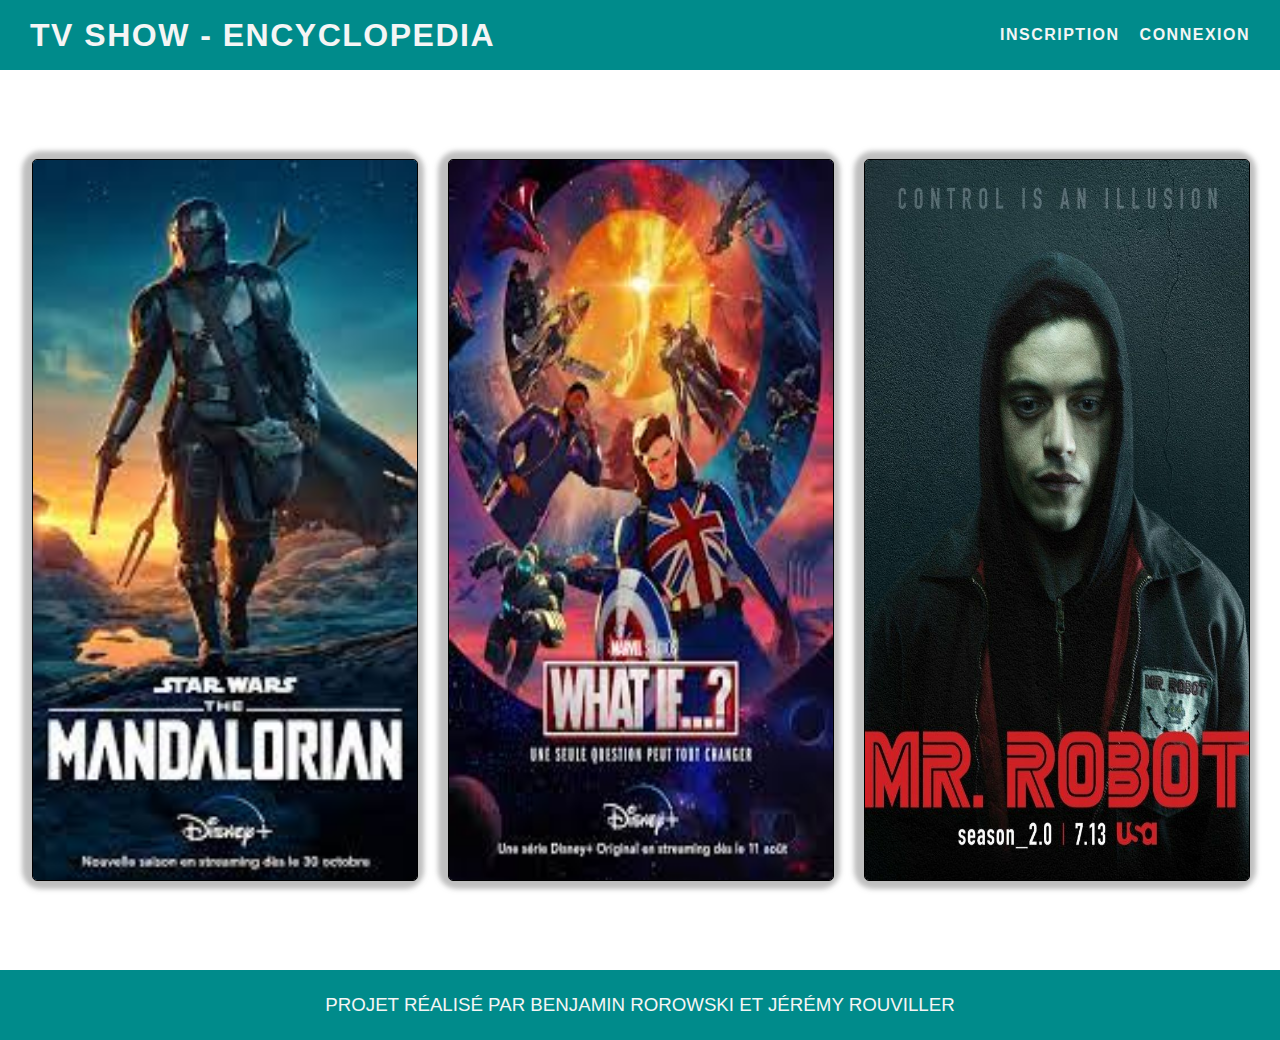
<file: css_html/public/index.html>
<!DOCTYPE html>
<html lang="fr">
<head>
    <meta charset="UTF-8">
    <link rel="stylesheet" href="../style/style.css"/>
    <title>TV Show - Encyclopedia</title>
</head>
<body>

    <header>
        <nav class="navigation">
            <!--<img id="websiteLogo" src="../images/logo.png" alt="Image du logo du site"/>-->
            <h1 class="WebsiteTitle"><a href="index.html">TV Show - Encyclopedia</a></h1>
            <div class="nav">
                <ul class="buttons">
                    <!-- Todo- rajouter les chemins de redirection -->
                    <li><a href="inscription.html">Inscription</a></li>
                    <li><a href="connexion.html">Connexion</a></li>
                </ul>
            </div>
        </nav>
        <a id="hamburger-btn" class="hamburger-menu">
            <div class="hamburger-bar"></div>
            <div class="hamburger-bar"></div>
            <div class="hamburger-bar"></div>
        </a>
        <nav id="navigation-mobile" class="navigation-mobile">
            <h1 class="WebsiteTitle"><a href="index.html">TV Show - Encyclopedia</a></h1>
            <div class="nav-mobile">
                <ul class="buttons">
                    <!-- Todo- rajouter les chemins de redirection -->
                    <li><a href="inscription.html">Inscription</a></li>
                    <li><a href="connexion.html">Connexion</a></li>
                </ul>
            </div>
        </nav>
    </header>


    <main>
        <div class="articlesSection">
            <a href="serie3.html" class="article">
                <img id="mando" src="../images/mandalorian.jpg" alt="Image du Mandalorian"/>
            </a>
            <a href="serie1.html" class="article">
                <img id="whatif" src="../images/whatIf.jpg" alt="Image de la série whatif"/>
            </a>
            <a href="serie2.html" class="article">
                <img id="mrrobot" src="../images/mrrobot.jpg" alt="Image de Mr Robot"/>
            </a>
        </div>
    </main>


    <footer>
        <h3>Projet réalisé par Benjamin Rorowski et Jérémy Rouviller</h3>
    </footer>

    <script src="../js/script.js"></script>
</body>
</html>
</file>
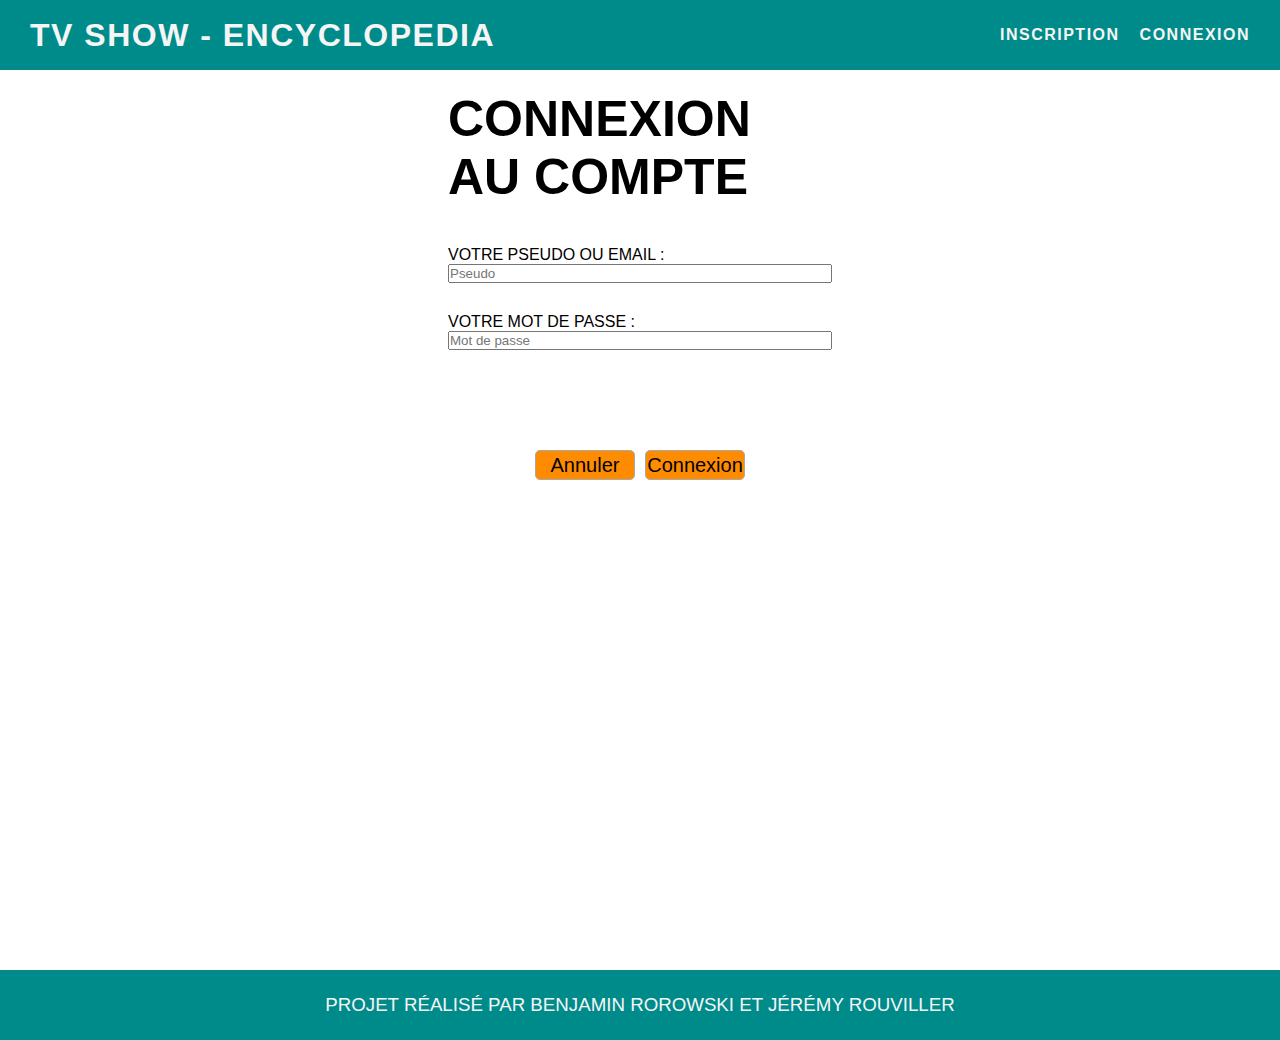
<file: css_html/public/connexion.html>
<!DOCTYPE html>
<html lang="en">
<head>
    <meta charset="UTF-8">
    <link rel="stylesheet" href="../style/style.css"/>
    <title>TV Show - Encyclopedia</title>
</head>
<body>
    <header>
        <nav class="navigation">
            <!--<img id="websiteLogo" src="../images/logo.png" alt="Image du logo du site"/>-->
            <h1 class="WebsiteTitle"><a href="index.html">TV Show - Encyclopedia</a></h1>
            <div class="nav">
                <ul class="buttons">
                    <!-- Todo- rajouter les chemins de redirection -->
                    <li><a href="inscription.html">Inscription</a></li>
                    <li><a href="connexion.html">Connexion</a></li>
                </ul>
            </div>
        </nav>
        <a id="hamburger-btn" class="hamburger-menu">
            <div class="hamburger-bar"></div>
            <div class="hamburger-bar"></div>
            <div class="hamburger-bar"></div>
        </a>
        <nav id="navigation-mobile" class="navigation-mobile">
            <h1 class="WebsiteTitle"><a href="index.html">TV Show - Encyclopedia</a></h1>
            <div class="nav-mobile">
                <ul class="buttons">
                    <!-- Todo- rajouter les chemins de redirection -->
                    <li><a href="inscription.html">Inscription</a></li>
                    <li><a href="connexion.html">Connexion</a></li>
                </ul>
            </div>
        </nav>
    </header>

    <main>
        <form method="get">
            <div class="form">
                <h2 id="connectTitle"> Connexion au compte</h2>
                <div>
                    <div class="fieldPseudoCrea">
                        <label for="psuedo" class="label-connect-form">Votre pseudo ou email :</label>
                        <input type="text" id="psuedo" value="" placeholder="Pseudo"/>
                    </div>
                    <div class="fieldPassword">
                        <label for="psuedo" class="label-connect-form">Votre mot de passe :</label>
                        <input id="password" type="password" value="" placeholder="Mot de passe"/>
                    </div>
                    <div id="formConnectButtons">
                        <button type="reset" class="validationBtn">Annuler</button>
                        <button type="submit" class="validationBtn">Connexion</button>
                    </div>
                </div>
            </div>
        </form>
    </main>

    <footer>
        <h3>Projet réalisé par Benjamin Rorowski et Jérémy Rouviller</h3>
    </footer>

    <script src="../js/script.js"></script>
</body>
</html>
</file>
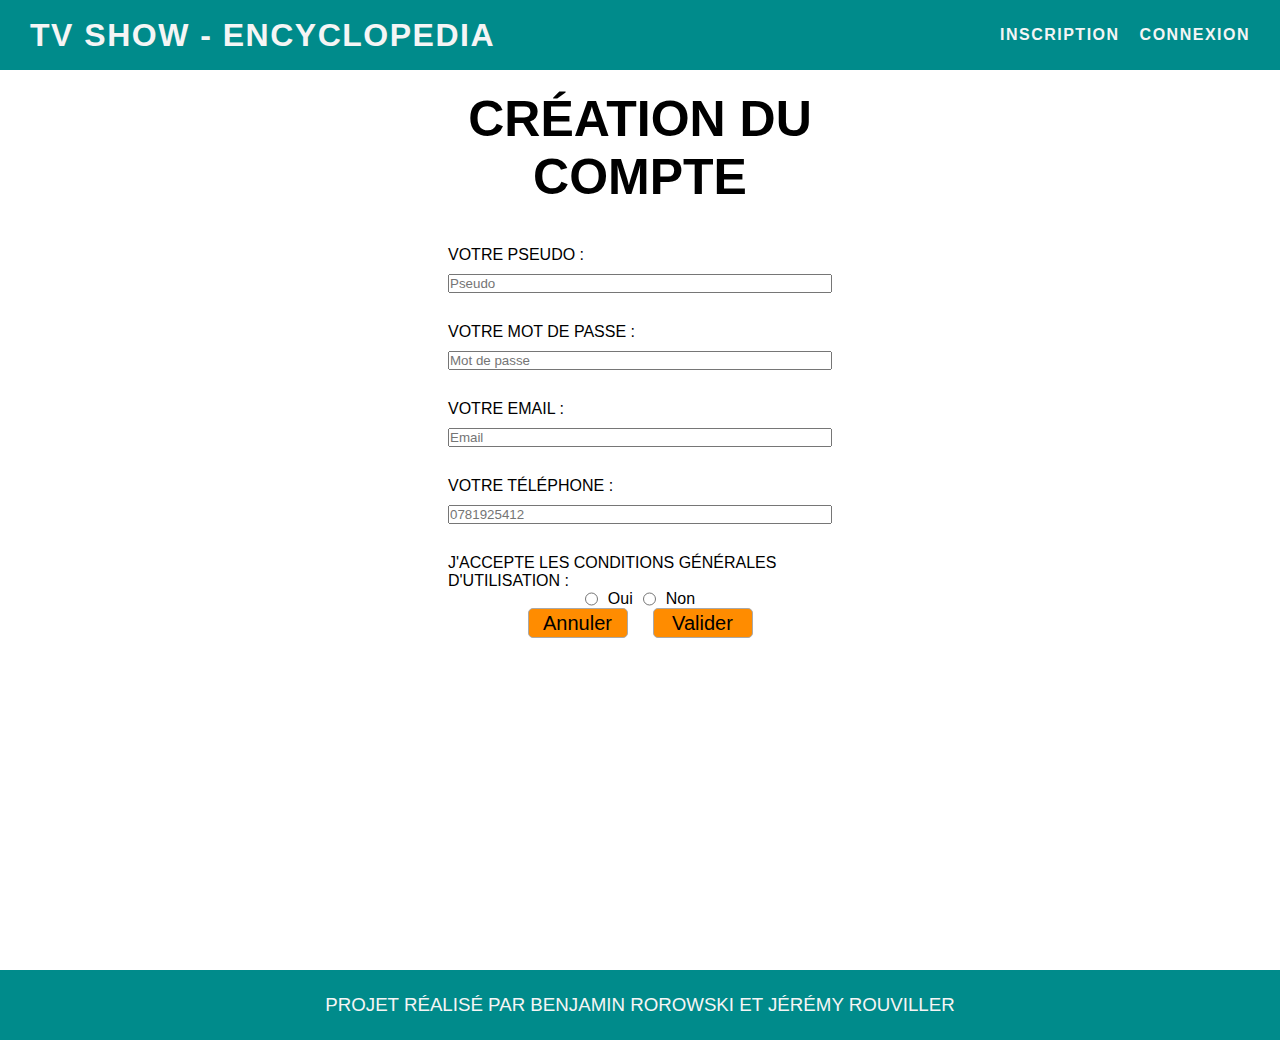
<file: css_html/public/inscription.html>
<!DOCTYPE html>
<html lang="en">
<head>
    <meta charset="UTF-8">
    <link rel="stylesheet" href="../style/style.css"/>
    <title>TV Show - Encyclopedia</title>
</head>
<body>
    <header>
        <nav class="navigation">
            <!--<img id="websiteLogo" src="../images/logo.png" alt="Image du logo du site"/>-->
            <h1 class="WebsiteTitle"><a href="index.html">TV Show - Encyclopedia</a></h1>
            <div class="nav">
                <ul class="buttons">
                    <!-- Todo- rajouter les chemins de redirection -->
                    <li><a href="inscription.html">Inscription</a></li>
                    <li><a href="connexion.html">Connexion</a></li>
                </ul>
            </div>
        </nav>
        <a id="hamburger-btn" class="hamburger-menu">
            <div class="hamburger-bar"></div>
            <div class="hamburger-bar"></div>
            <div class="hamburger-bar"></div>
        </a>
        <nav id="navigation-mobile" class="navigation-mobile">
            <h1 class="WebsiteTitle"><a href="index.html">TV Show - Encyclopedia</a></h1>
            <div class="nav-mobile">
                <ul class="buttons">
                    <!-- Todo- rajouter les chemins de redirection -->
                    <li><a href="inscription.html">Inscription</a></li>
                    <li><a href="connexion.html">Connexion</a></li>
                </ul>
            </div>
        </nav>
    </header>

    <main>
        <form method="get">
            <div class="form">
                <h2 id="creationTitle"> Création du compte</h2>
                <div id="creationFormData">
                    <div class="fieldPseudoCrea">
                        <label for="psuedo" class="label">Votre pseudo :</label>
                        <input type="text" id="psuedo" value="" placeholder="Pseudo"/>
                    </div>
                    <div class="fieldPassword">
                        <label for="psuedo" class="label">Votre mot de passe :</label>
                        <input id="password" type="password" value="" placeholder="Mot de passe"/>
                    </div>
                    <div class="fieldEmail">
                        <label for="email" class="label">Votre email :</label>
                        <input id="email" type="email" value="" placeholder="Email"/>
                    </div>
                    <div class="fieldPhone">
                        <label for="phone" class="label">Votre téléphone :</label>
                        <input id="phone" type="password" value="" placeholder="0781925412"/>
                    </div>
                </div>
                <div class="fieldCgv">
                    <label for="cgv" id="cgv">J'accepte les conditions générales d'utilisation :</label>
                    <div class="cgvChoice">
                        <input type="radio" id="cgv" name="cgv"/>Oui
                        <input type="radio" id="cgv" name="cgv"/>Non
                    </div>
                </div>
                <div id="formButtons">
                    <button type="reset" class="validationBtn">Annuler</button>
                    <button type="submit"class="validationBtn">Valider</button>
                </div>
            </div>
        </form>
    </main>

    <footer>
        <h3>Projet réalisé par Benjamin Rorowski et Jérémy Rouviller</h3>
    </footer>

    <script src="../js/script.js"></script>
</body>
</html>
</file>
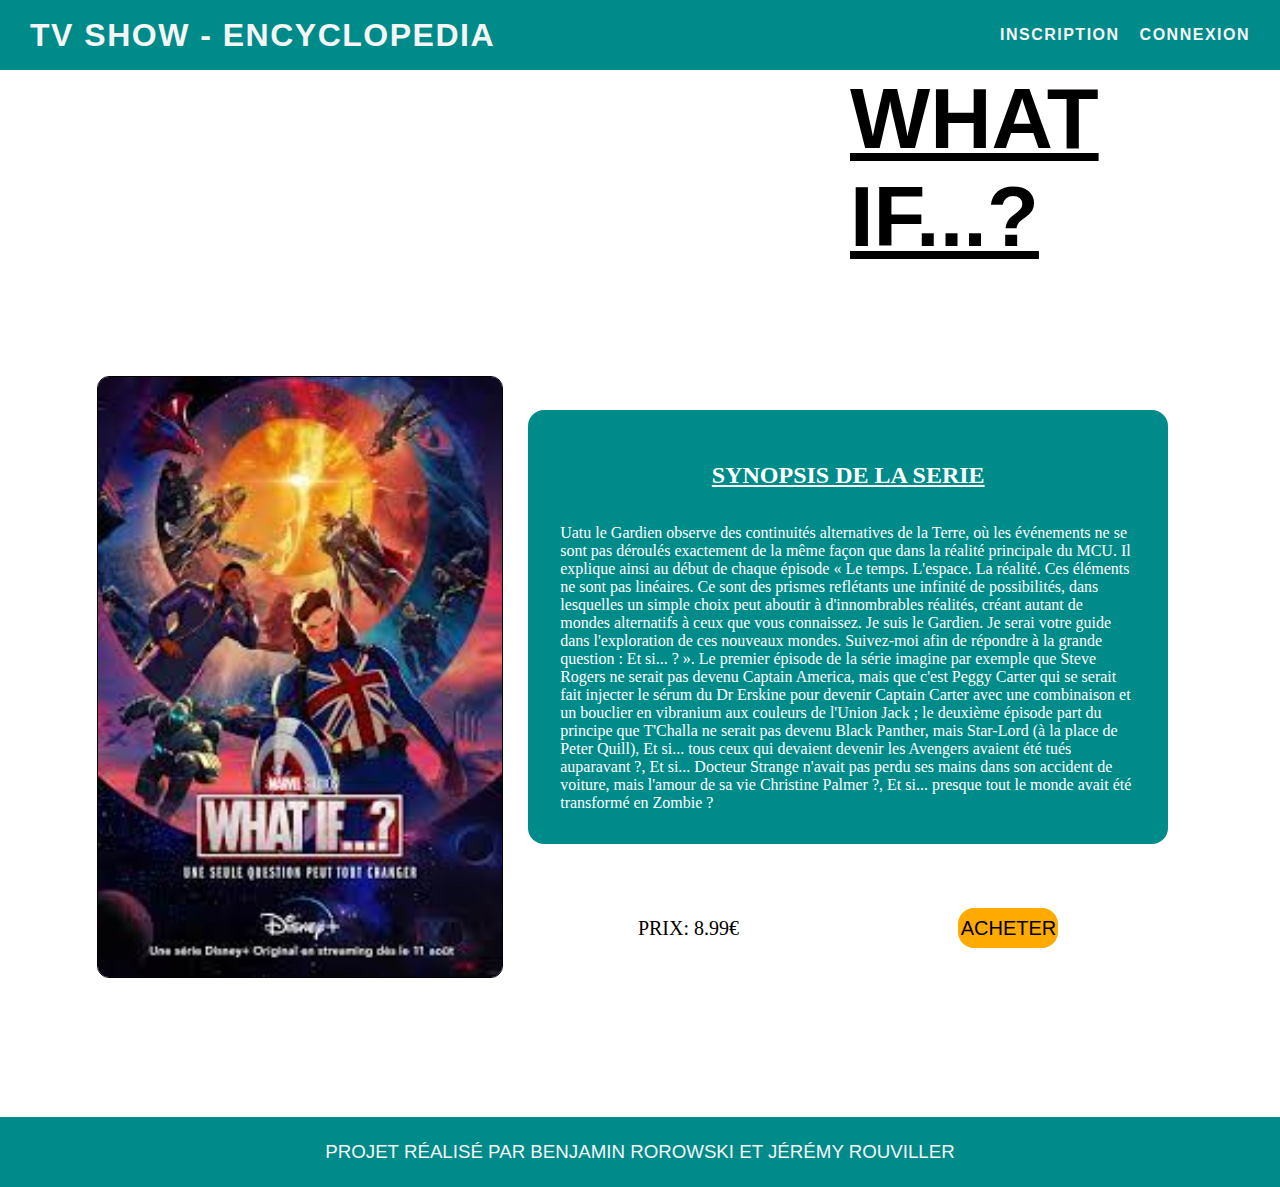
<file: css_html/public/serie1.html>
<!DOCTYPE html>
<html lang="fr">
<head>
    <meta charset="UTF-8">
    <link rel="stylesheet" href="../style/style.css"/>
    <title>TV Show - What If...?</title>
</head>
<body>
    <header>
        <nav class="navigation">
            <!--<img id="websiteLogo" src="../images/logo.png" alt="Image du logo du site"/>-->
            <h1 class="WebsiteTitle"><a href="index.html">TV Show - Encyclopedia</a></h1>
            <div class="nav">
                <ul class="buttons">
                    <!-- Todo- rajouter les chemins de redirection -->
                    <li><a href="inscription.html">Inscription</a></li>
                    <li><a href="connexion.html">Connexion</a></li>
                </ul>
            </div>
        </nav>
        <a id="hamburger-btn" class="hamburger-menu">
            <div class="hamburger-bar"></div>
            <div class="hamburger-bar"></div>
            <div class="hamburger-bar"></div>
        </a>
        <nav id="navigation-mobile" class="navigation-mobile">
            <h1 class="WebsiteTitle"><a href="index.html">TV Show - Encyclopedia</a></h1>
            <div class="nav-mobile">
                <ul class="buttons">
                    <!-- Todo- rajouter les chemins de redirection -->
                    <li><a href="inscription.html">Inscription</a></li>
                    <li><a href="connexion.html">Connexion</a></li>
                </ul>
            </div>
        </nav>
    </header>

    <main>
        <div class="container">
            <h1 class="titre">WHAT IF...?</h1>
            <div class="all">
                <div class="info">
                    <img src="../images/whatIf.jpg">
                </div>
                <div class="info">
                    <div class="text">
                        <h2>Synopsis de la serie</h2>
                        <p>Uatu le Gardien observe des continuités alternatives de la Terre, où les événements ne se sont pas déroulés exactement de la même façon que dans la réalité principale du MCU. Il explique ainsi au début de chaque épisode « Le temps. L'espace. La réalité. Ces éléments ne sont pas linéaires. Ce sont des prismes reflétants une infinité de possibilités, dans lesquelles un simple choix peut aboutir à d'innombrables réalités, créant autant de mondes alternatifs à ceux que vous connaissez. Je suis le Gardien. Je serai votre guide dans l'exploration de ces nouveaux mondes. Suivez-moi afin de répondre à la grande question : Et si... ? ». Le premier épisode de la série imagine par exemple que Steve Rogers ne serait pas devenu Captain America, mais que c'est Peggy Carter qui se serait fait injecter le sérum du Dr Erskine pour devenir Captain Carter avec une combinaison et un bouclier en vibranium aux couleurs de l'Union Jack ; le deuxième épisode part du principe que T'Challa ne serait pas devenu Black Panther, mais Star-Lord (à la place de Peter Quill), Et si... tous ceux qui devaient devenir les Avengers avaient été tués auparavant ?, Et si... Docteur Strange n'avait pas perdu ses mains dans son accident de voiture, mais l'amour de sa vie Christine Palmer ?, Et si... presque tout le monde avait été transformé en Zombie ?</p>
                    </div>
                    <div class="prix">
                        <button type="submit" id="btntest">acheter</button>
                        <p id="price">prix: 8.99€</p>
                    </div>

                </div>
            </div>
        </div>
    </main>

    <footer>
        <h3>Projet réalisé par Benjamin Rorowski et Jérémy Rouviller</h3>
    </footer>

    <script src="../js/script.js"></script>
</body>
</html>
</file>
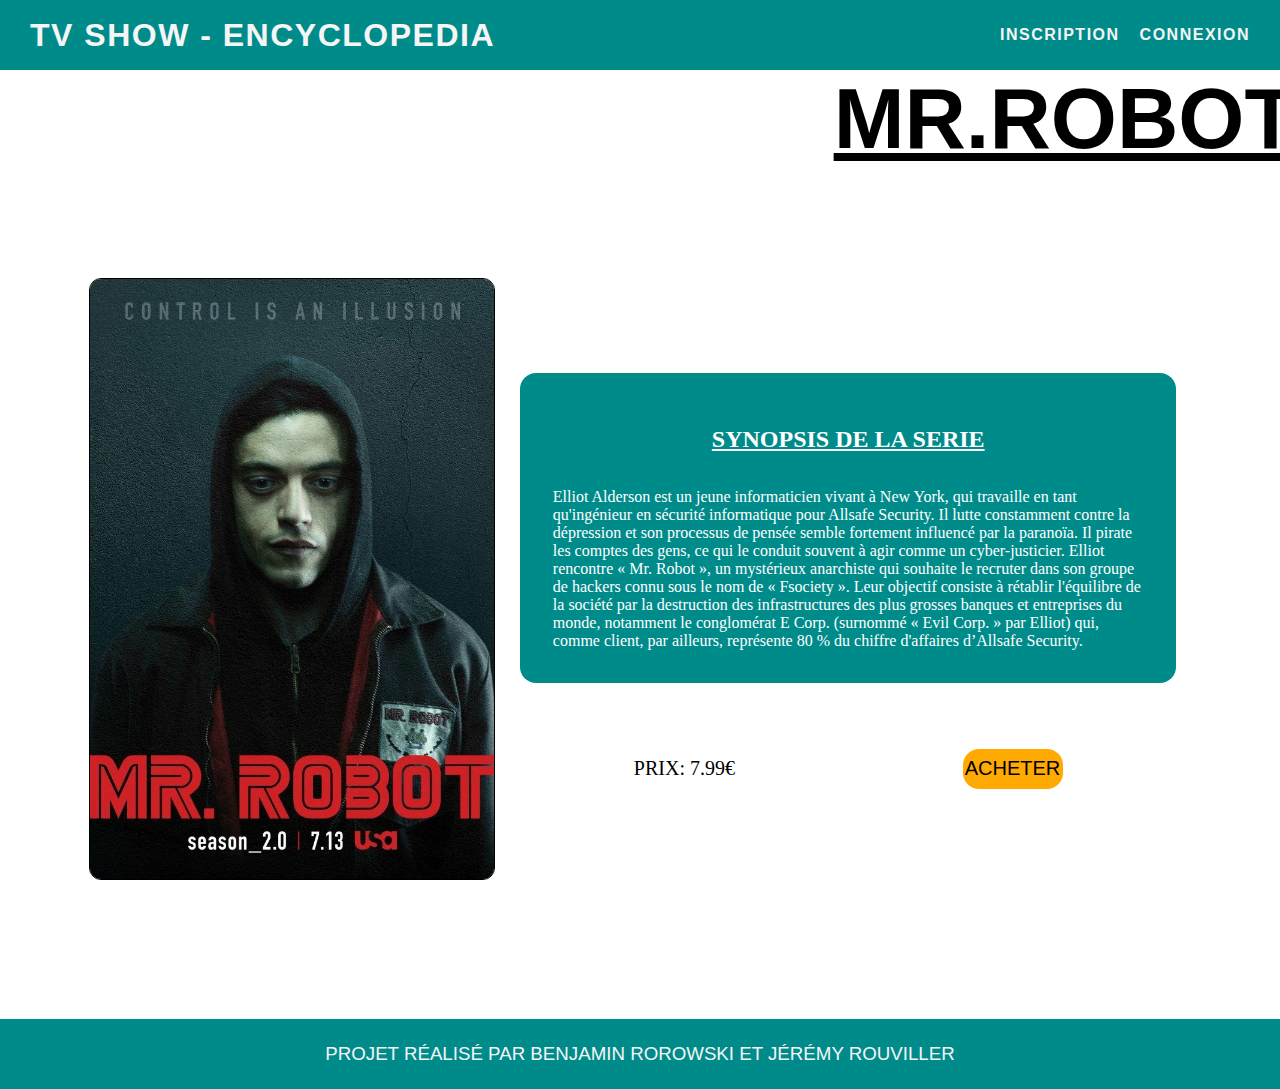
<file: css_html/public/serie2.html>
<!DOCTYPE html>
<html lang="fr">
<head>
    <meta charset="UTF-8">
    <link rel="stylesheet" href="../style/style.css"/>
    <title>TV Show - What If...?</title>
</head>
<body>

    <header>
        <nav class="navigation">
            <!--<img id="websiteLogo" src="../images/logo.png" alt="Image du logo du site"/>-->
            <h1 class="WebsiteTitle"><a href="index.html">TV Show - Encyclopedia</a></h1>
            <div class="nav">
                <ul class="buttons">
                    <!-- Todo- rajouter les chemins de redirection -->
                    <li><a href="inscription.html">Inscription</a></li>
                    <li><a href="connexion.html">Connexion</a></li>
                </ul>
            </div>
        </nav>
        <a id="hamburger-btn" class="hamburger-menu">
            <div class="hamburger-bar"></div>
            <div class="hamburger-bar"></div>
            <div class="hamburger-bar"></div>
        </a>
        <nav id="navigation-mobile" class="navigation-mobile">
            <h1 class="WebsiteTitle"><a href="index.html">TV Show - Encyclopedia</a></h1>
            <div class="nav-mobile">
                <ul class="buttons">
                    <!-- Todo- rajouter les chemins de redirection -->
                    <li><a href="inscription.html">Inscription</a></li>
                    <li><a href="connexion.html">Connexion</a></li>
                </ul>
            </div>
        </nav>
    </header>

    <main>
        <div class="container">
            <h1 class="titre">MR.ROBOT</h1>
            <div class="all">
                <div class="info">
                    <img src="../images/mrrobot.jpg">
                </div>
                <div class="info">
                    <div class="text">
                        <h2>Synopsis de la serie</h2>
                        <p>Elliot Alderson est un jeune informaticien vivant à New York, qui travaille en tant qu'ingénieur en sécurité informatique pour Allsafe Security. Il lutte constamment contre la dépression et son processus de pensée semble fortement influencé par la paranoïa. Il pirate les comptes des gens, ce qui le conduit souvent à agir comme un cyber-justicier.

                            Elliot rencontre « Mr. Robot », un mystérieux anarchiste qui souhaite le recruter dans son groupe de hackers connu sous le nom de « Fsociety ». Leur objectif consiste à rétablir l'équilibre de la société par la destruction des infrastructures des plus grosses banques et entreprises du monde, notamment le conglomérat E Corp. (surnommé « Evil Corp. » par Elliot) qui, comme client, par ailleurs, représente 80 % du chiffre d'affaires d’Allsafe Security.</p>
                    </div>
                    <div class="prix">
                        <button type="submit" id="btntest">acheter</button>
                        <p id="price">prix: 7.99€</p>
                    </div>
                </div>
            </div>
        </div>
    </main>

    <footer>
        <h3>Projet réalisé par Benjamin Rorowski et Jérémy Rouviller</h3>
    </footer>

    <script src="../js/script.js"></script>
</body>
</html>
</file>
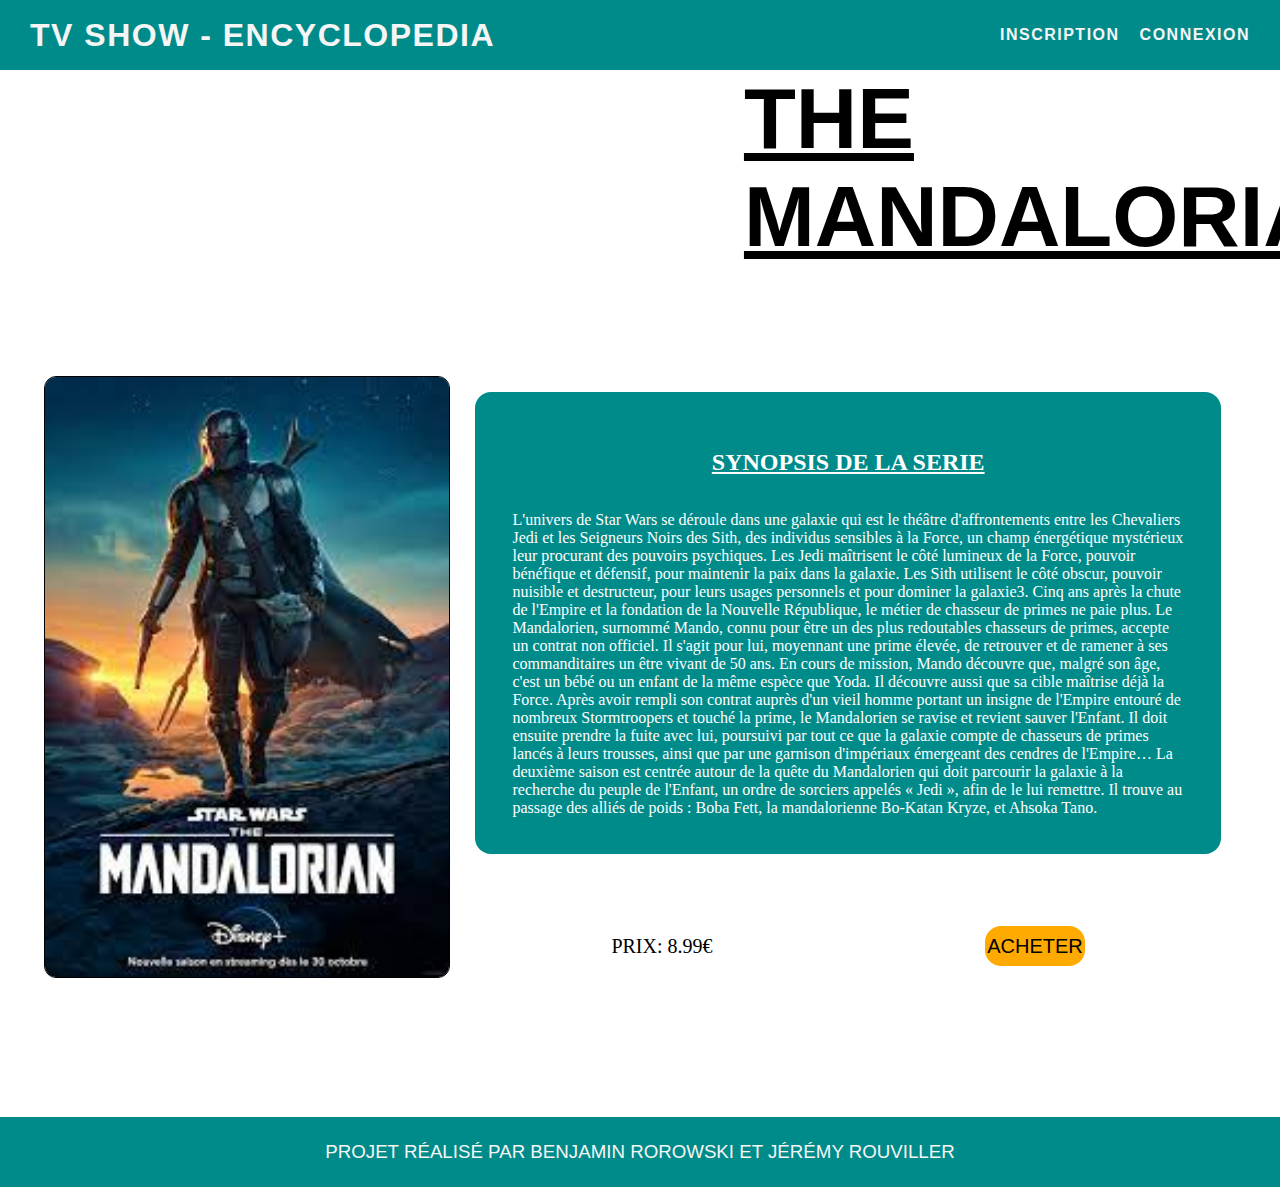
<file: css_html/public/serie3.html>
<!DOCTYPE html>
<html lang="fr">
<head>
    <meta charset="UTF-8">
    <link rel="stylesheet" href="../style/style.css"/>
    <title>TV Show - The Mandalorian</title>
</head>
<body>

    <header>
        <nav class="navigation">
            <!--<img id="websiteLogo" src="../images/logo.png" alt="Image du logo du site"/>-->
            <h1 class="WebsiteTitle"><a href="index.html">TV Show - Encyclopedia</a></h1>
            <div class="nav">
                <ul class="buttons">
                    <!-- Todo- rajouter les chemins de redirection -->
                    <li><a href="inscription.html">Inscription</a></li>
                    <li><a href="connexion.html">Connexion</a></li>
                </ul>
            </div>
        </nav>
        <a id="hamburger-btn" class="hamburger-menu">
            <div class="hamburger-bar"></div>
            <div class="hamburger-bar"></div>
            <div class="hamburger-bar"></div>
        </a>
        <nav id="navigation-mobile" class="navigation-mobile">
            <h1 class="WebsiteTitle"><a href="index.html">TV Show - Encyclopedia</a></h1>
            <div class="nav-mobile">
                <ul class="buttons">
                    <!-- Todo- rajouter les chemins de redirection -->
                    <li><a href="inscription.html">Inscription</a></li>
                    <li><a href="connexion.html">Connexion</a></li>
                </ul>
            </div>
        </nav>
    </header>

    <main>
        <div class="container">
            <h1 class="titre">THE MANDALORIAN</h1>
            <div class="all">
                <div class="info">
                    <img src="../images/mandalorian.jpg">
                </div>
                <div class="info">
                    <div class="text">
                        <h2>Synopsis de la serie</h2>
                        <p>L'univers de Star Wars se déroule dans une galaxie qui est le théâtre d'affrontements entre les Chevaliers Jedi et les Seigneurs Noirs des Sith, des individus sensibles à la Force, un champ énergétique mystérieux leur procurant des pouvoirs psychiques. Les Jedi maîtrisent le côté lumineux de la Force, pouvoir bénéfique et défensif, pour maintenir la paix dans la galaxie. Les Sith utilisent le côté obscur, pouvoir nuisible et destructeur, pour leurs usages personnels et pour dominer la galaxie3.

                            Cinq ans après la chute de l'Empire et la fondation de la Nouvelle République, le métier de chasseur de primes ne paie plus. Le Mandalorien, surnommé Mando, connu pour être un des plus redoutables chasseurs de primes, accepte un contrat non officiel. Il s'agit pour lui, moyennant une prime élevée, de retrouver et de ramener à ses commanditaires un être vivant de 50 ans. En cours de mission, Mando découvre que, malgré son âge, c'est un bébé ou un enfant de la même espèce que Yoda. Il découvre aussi que sa cible maîtrise déjà la Force. Après avoir rempli son contrat auprès d'un vieil homme portant un insigne de l'Empire entouré de nombreux Stormtroopers et touché la prime, le Mandalorien se ravise et revient sauver l'Enfant. Il doit ensuite prendre la fuite avec lui, poursuivi par tout ce que la galaxie compte de chasseurs de primes lancés à leurs trousses, ainsi que par une garnison d'impériaux émergeant des cendres de l'Empire…

                            La deuxième saison est centrée autour de la quête du Mandalorien qui doit parcourir la galaxie à la recherche du peuple de l'Enfant, un ordre de sorciers appelés « Jedi », afin de le lui remettre. Il trouve au passage des alliés de poids : Boba Fett, la mandalorienne Bo-Katan Kryze, et Ahsoka Tano.</p>
                    </div>
                    <div class="prix">
                        <button type="submit" id="btntest">acheter</button>
                        <p id="price">prix: 8.99€</p>
                    </div>
                </div>
            </div>
        </div>
    </main>

    <footer>
        <h3>Projet réalisé par Benjamin Rorowski et Jérémy Rouviller</h3>
    </footer>

    <script src="../js/script.js"></script>
</body>
</html>
</file>
<file: css_html/style/style.css>
*{
    margin: 0;
    padding: 0;
    box-shadow: none;
}

header{
    display: flex;
    width: 100%;
    height: 70px;
    align-items: center;
    background-color: darkcyan;
}

.label{
    display: flex;
    justify-content: flex-end;
    text-align: left;
    margin-bottom: 10px;
}

form{
    height: 100%;
    width: 50%;
    display: flex;
    flex-direction: column;
    justify-content: center;
    align-items: center;
}

h1.WebsiteTitle{
    display: flex;
    align-items: center;
    text-transform: uppercase;
    color: whitesmoke;
    width: auto;
    font-family: "Agency FB", sans-serif;
    padding-left: 30px;
}

a.mando{
    width: 100%;
    height: 100%;
    display: flex;
}

#mando{
    object-fit: cover;
    width: 100%;
    height: 100%;
    border-radius: 5px;
}

#whatif{
    object-fit: inherit;
    width: 100%;
    height: 100%;
    border-radius: 5px;
}

#mrrobot{
    object-fit: inherit;
    width: 100%;
    height: 100%;
    border-radius: 5px;
}

.navigation {
    display: flex;
    width: 100%;
    justify-content: space-between;
}

ul{
    list-style: none;
    width: 50%;
}

.buttons{
    width: 100%;
    height: 100%;
    margin-right: 30px;
    display: flex;
    align-items: center;
    gap: 20px;
    font-weight: bold;
    text-transform: uppercase;
}

a{
    text-decoration: none;
    color: whitesmoke;
    letter-spacing: 1.5px;
    font-family: "Agency FB", sans-serif;
}

a:hover{
    color: darkorange;
    border-top: 1px solid black;
    border-bottom: 1px solid black;
    border-radius: 5px;
    padding-top: 3px;
    padding-bottom: 3px;
}

label{
    text-transform: uppercase;
    font-weight: normal;
}

.form{
    font-family: "Agency FB", sans-serif;
    display: flex;
    flex-wrap: wrap;
    height: 100%;
    width: 60%;
    justify-content: space-evenly;
    flex-direction: column;
}

p#cgv{
    font-weight: normal;
}

main{
    display: flex;
    justify-content: center;
    align-content: center;
    min-height: 100vh;
}


.articlesSection{
    display: flex;
    flex-direction: row;
    width: 100%;
    justify-content: space-evenly;
    align-items: center;
}

.article{
    height: 80%;
    width: 30%;
    display: flex;
    align-items: center;
    background-color: whitesmoke;
    border-radius: 10px;
    box-shadow: -1px 0 5px 9px rgba(138,138,138,0.55);
}
.article:hover{
    transform: scale(1.05);
}

.article1{
    display: flex;
    width: 30%;
    justify-content: center;
}

.article2{
    display: flex;
    width: 30%;
    justify-content: center;
}

.article3{
    display: flex;
    width: 30%;
    justify-content: center;
}

footer{
    height: 70px;
    display: flex;
    width: 100%;
    background-color: darkcyan;
    justify-content: center;
}

h3{
    font-weight: normal;
    display: flex;
    justify-content: center;
    width: 50%;
    height: 70px;
    align-items: center;
    color: whitesmoke;
    text-transform: uppercase;
    font-family: "Agency FB", sans-serif;
}

h2{
    text-transform: uppercase;
    padding-top: 20px;
    margin-bottom: 10px;
}

#formButtons{
    display: flex;
    width: auto;
    gap: 25px;
    justify-content: center;
}

h1.titre{
    display: flex;
    font-size: 85px;
    padding-left: 850px ;
    justify-content: flex-start;
    flex-direction: row;
    text-decoration: underline;
    font-family: "Agency FB", sans-serif;
    
}

div.prix{
    display: flex;
    flex-direction: row-reverse;
    justify-content: space-around;
    margin-top: 20px;
    align-items: center;
    padding-top: 7%;
}


div.info{
    
    max-width:  50%; ;
    padding: 0px 20px 15vmin 5px;
}

div.all{
    display: flex;
    align-items: center;
    flex-direction: row;
    justify-content: center;
    margin-top: 110px;
}

div.text{
    color: white;
    padding: 5%;
    border-radius: 16px;
    background-color: darkcyan;

}

div.text h2{
    padding-bottom: 25px;
    text-decoration: underline;
    text-align: center;
    
}

#price{
    font-size: 20px;
    text-transform: uppercase;
}

#btntest{
    width: 100px;
    height: 40px;
    font-size: 20px;
    text-transform: uppercase;
    background-color: rgb(255, 170, 0);
    border-radius: 16px;
    border: 1px;
}

#btntest:hover{
    background-color: rgb(255, 106, 0);
    transform: scale(1.1);
}

img {
    border-radius: 12px;
    max-width: 100%;
    height: 600px;
    border: 1px solid black;
}

.label-connect-form{
    font-family: "Agency FB", sans-serif;
    font-weight: normal;
    display: flex;
    flex-direction: column;
}


#creationTitle{
    text-align: center;
    font-family: "Agency FB", sans-serif;
    font-size: 50px;
}

#creationFormData{
    display: flex;
    justify-content: center;
    flex-direction: column;
    flex-wrap: wrap;
}

label{
    display: flex;
    flex-direction: row-reverse;
    margin-top: 30px;
}

.fieldPseudoCrea{
    display: flex;
    flex-direction: column;
    justify-content: space-between;
}

.fieldPassword{
    display: flex;
    flex-direction: column;
}

.fieldEmail{
    display: flex;
    flex-direction: column;
}

.fieldPhone{
    display: flex;
    flex-direction: column;
}
.fieldCgv{
    display: flex;
    flex-direction: column;
    align-items: center;
}

.cgvChoice{
    display: flex;
    flex-direction: row;
    gap: 10px;
}

.validationBtn{
    background-color: darkorange;
    width: 100px;
    height: 30px;
    border-radius: 5px;
    border: 1px solid darkgray;
    color: black;
    margin-bottom: 30px;
    font-family: "Agency FB", sans-serif;
    font-size: 20px;

}

.validationBtn:hover{
    transform: scale(1.05);
    color: whitesmoke;
}

#connectTitle{
    font-family: "Agency FB", sans-serif;
    display: flex;
    justify-content: center;
    font-size: 50px;
}

#formConnectButtons{
    display: flex;
    margin-bottom: 250px;
    padding-top: 100px;
    justify-content: center;
    gap: 10px;
}

.hamburger-menu {
    cursor: pointer;
    height: auto;
    width: auto;
    flex-direction: column;
    display: none;
    gap: 10px;
    z-index: 20;
}

.hamburger-menu.active {
    position: fixed;
    top: 20px;
    right: 5px;
    display: flex;
    justify-content: center;
    align-items: center;
}

.nav-mobile ul {
    flex-direction: column;
    justify-content: flex-start;
    gap: 2rem;
}

.hamburger-menu:hover {
    border: none;
    padding: 0;
}

.hamburger-bar {
    height: 2px;
    width: 30px;
    border-radius: 5px;
    background-color: white;
}

.navigation-mobile {
    display: none;
    flex-direction: column;
    position: fixed;
    left: 0;
    top: 0;
    background-color: darkcyan;
    height: 100%;
    width: 100%;
    z-index: 10;
    justify-content: center;
    align-items: center;
    gap: 2rem;
    font-size: 28px !important;
}

.container{
    display: flex;
    flex-direction: column;
}

.navigation-mobile.active {
    display: flex;
}

body.nav-mobile-display {
    overflow: hidden;
}

@media screen and (max-width: 1200px) {
    .articlesSection {
        flex-direction: column;
        padding: 3rem 0px;
        gap: 2rem;
    }
    .article {
        width: 50%;
        height: auto;
    }
    .hamburger-menu {
        display: none;
        margin-right: 20px;
    }
}

@media screen and (min-width: 1200px) {
    .navigation-mobile {
        display: none !important;
    }
    .hamburger-menu {
        display: none !important;
    }
}

@media screen and (max-width: 600px) {
    .article {
        width: 90%;
    }
    .navigation {
        display: none;
    }
    header {
        display: flex;
        flex-direction: row;
        justify-content: flex-end;
    }
    .hamburger-menu {
        display: flex;
        margin-right: 20px;
    }
    .WebsiteTitle {
        padding: 0px !important;
    }
}

@media screen and (max-width: 400px) {
    .navigation-mobile {
        font-size: 16px !important;
    }
}
</file>
